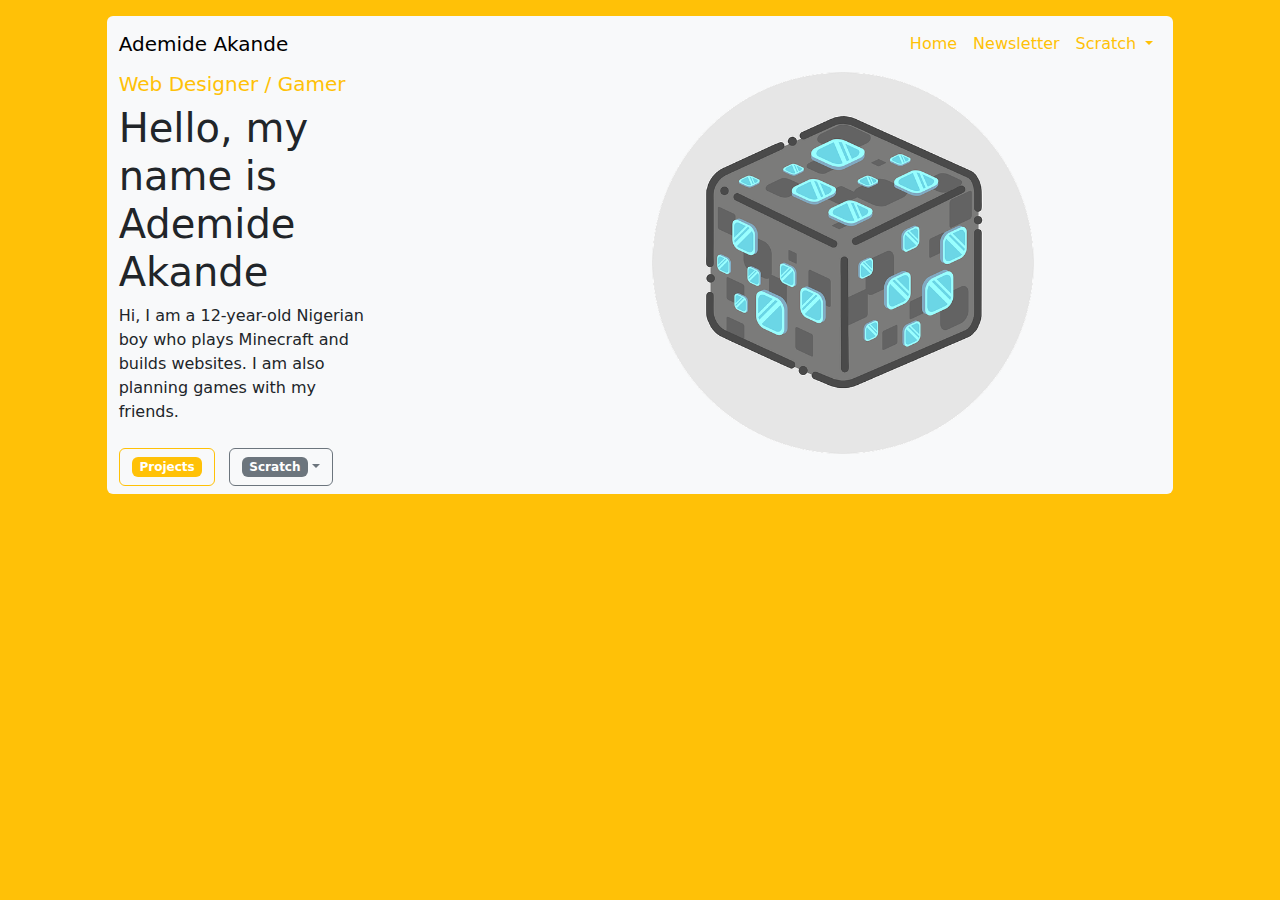
<file: index.html>
<!DOCTYPE html>
<html lang="en">
<head>
    <meta charset="UTF-8">
    <meta name="viewport" content="width=device-width, initial-scale=1.0">
    <link href="https://cdn.jsdelivr.net/npm/bootstrap@5.3.3/dist/css/bootstrap.min.css" rel="stylesheet">
</head>
<body class="bg-warning">
    <div class="container bg-light mt-3 col-sm-10 rounded">
      <div class="row">
        <div class="col-lg-12 col-sm-4">
          <!-- <nav class="navbar navbar-expand-lg navbar-light bg-light">
            <button class="navbar-toggler" type="button" data-bs-toggle="collapse" data-bs-target="#navbarTogglerDemo01" aria-controls="navbarTogglerDemo01" aria-expanded="false" aria-label="Toggle navigation">
            <span class="navbar-toggler-icon"></span>
            <a class="navbar-brand" href="">Ademide Akande</a>
            </button>
            <div class="collapse navbar-collapse" id="navbarTogglerDemo01">
              <a class="navbar-brand d-none d-md-block" href="">Ademide Akande</a>
              <ul class="navbar-nav me-auto mb-2 mb-lg-0">
                  <li class="nav-item">
                  <a class="nav-link active" aria-current="page" href="#">Home</a>
                  </li>
                  <li class="nav-item dropdown">
                    <a class="nav-link dropdown-toggle" href="#" id="navbarScrollingDropdown" role="button" data-bs-toggle="dropdown" aria-expanded="false">
                      Scratch
                    </a>
                    <ul class="dropdown-menu" aria-labelledby="navbarScrollingDropdown">
                      <li><a class="dropdown-item" href="https://scratch.mit.edu/projects/1254120163/">Narrow Escape</a></li>
                      <li><a class="dropdown-item" href="https://scratch.mit.edu/projects/1194106027/">Bug Flight</a></li>
                      <li><a class="dropdown-item" href="https://scratch.mit.edu/projects/1194499534/">Tomato Splat</a></li>
                      <li><hr class="dropdown-divider"></li>
                      <li><a class="dropdown-item" href="https://scratch.mit.edu/users/SneakyPichu13/">Profile</a></li>
                    </ul>
                  </li>
                  <li class="nav-item">
                  <a class="nav-link" href="contacts2.html" tabindex="-1" aria-disabled="false">Newsletter</a>
                  </li>
              </ul>
            </div>
          </nav> -->
        <nav class="navbar navbar-expand-lg navbar-light bg-light px-0">
            <div class="container-fluid px-0">
                <a class="navbar-brand" href="#">Ademide Akande</a>
                <button class="navbar-toggler" type="button" data-bs-toggle="collapse" data-bs-target="#navbarTogglerDemo02" aria-controls="navbarTogglerDemo02" aria-expanded="false" aria-label="Toggle navigation">
                <span class="navbar-toggler-icon"></span>
                </button>
                <div class="collapse navbar-collapse" id="navbarTogglerDemo02">
                    <ul class="navbar-nav ms-auto mb-2 mb-lg-0">
                        <li class="nav-item">
                        <a class="nav-link active text-warning" aria-current="page" href="#">Home</a>
                        </li>
                        <li class="nav-item">
                        <a class="nav-link text-warning" href="contacts2.html">Newsletter</a>
                        </li>
                        <li class="nav-item dropdown">
                            <a class="nav-link dropdown-toggle text-warning" href="#" id="navbarScrollingDropdown" role="button" data-bs-toggle="dropdown" aria-expanded="false">
                                Scratch
                            </a>
                            <ul class="dropdown-menu" aria-labelledby="navbarScrollingDropdown">
                            <li><a class="dropdown-item" href="https://scratch.mit.edu/projects/1254120163/">Narrow Escape</a></li>
                            <li><a class="dropdown-item" href="https://scratch.mit.edu/projects/1194106027/">Bug Flight</a></li>
                            <li><a class="dropdown-item" href="https://scratch.mit.edu/projects/1194499534/">Tomato Splat</a></li>
                            <li><hr class="dropdown-divider"></li>
                            <li><a class="dropdown-item" href="https://scratch.mit.edu/users/SneakyPichu13/">Profile</a></li>
                            </ul>
                        </li>
                    </ul>
                </div>
            </div>
        </nav>
        </div>
      </div>
      
      <div class="row">
        <div class="col-lg-6 col-md-6 col-sm-10">
          <h5 class="text-warning col-lg-6 col-md-6 col-sm-10">Web Designer / Gamer</h5>
          <h1 class="col-lg-6 col-md-6 col-sm-10">Hello, my name is Ademide Akande</h1>
          <p class="col-lg-6 col-md-6 col-sm-10">Hi, I am a 12-year-old Nigerian boy who plays Minecraft and builds websites. I am also planning games with my friends.</p>
          <div class="buttons">
            <button type="button" class="btn btn-outline-warning my-2"><a href="projects2.html"><span class="badge bg-warning">Projects</span></a></button>
            <button type="button" class="btn btn-outline-secondary dropdown-toggle mx-2 my-2" id="dropdownMenuButton" data-bs-toggle="dropdown"><a href="https://scratch.mit.edu/users/SneakyPichu13/"><span class="badge bg-secondary">Scratch</span></a></button>
            <div class="dropdown">
              <ul class="dropdown-menu" aria-labelledby="dropdownMenuButton">
                <li><a class="dropdown-item" href="https://scratch.mit.edu/projects/1254120163/">Narrow Escape</a></li>
                <li><a class="dropdown-item" href="https://scratch.mit.edu/projects/1194106027/">Bug Flight</a></li>
                <li><a class="dropdown-item" href="https://scratch.mit.edu/projects/1194499534/">Tomato Splat</a></li>
              </ul>
            </div>
          </div>
        </div>
        <div class="col-6">
          <img src="diamondore.png" alt="img" class="img-fluid w-75">
        </div>
      </div>
      <script src="https://cdn.jsdelivr.net/npm/bootstrap@5.3.8/dist/js/bootstrap.bundle.min.js"></script>
    </div>
</body>
</html>
</file>
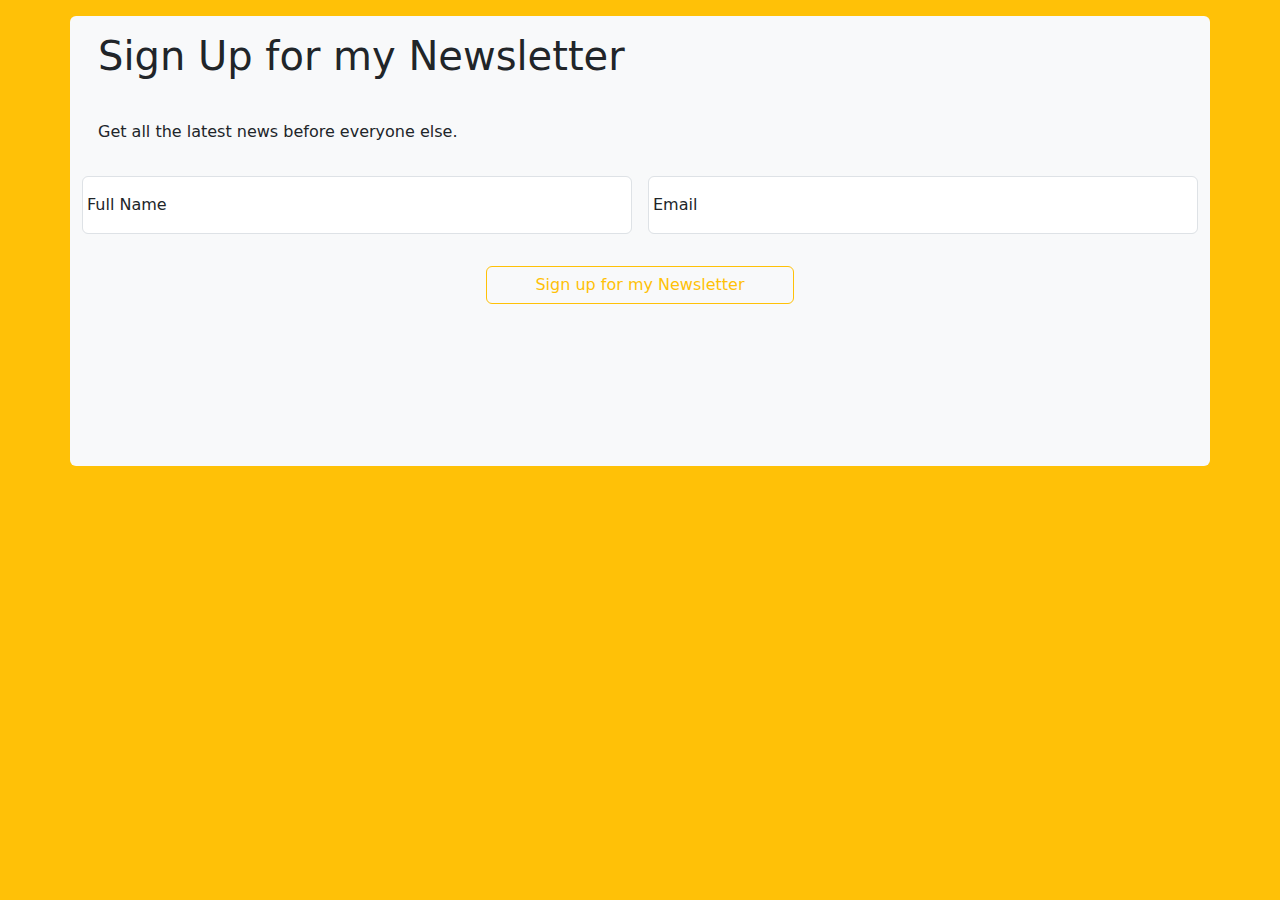
<file: contacts2.html>
<!DOCTYPE html>
<html lang="en">
<head>
    <meta charset="UTF-8">
    <meta name="viewport" content="width=device-width, initial-scale=1.0">
    <title>Sign Up for my Newsletter</title>
    <link href="https://cdn.jsdelivr.net/npm/bootstrap@5.3.3/dist/css/bootstrap.min.css" rel="stylesheet">
</head>
<body class="bg-warning">
    <div class="container bg-light rounded mt-3" style="height: 450px;">
        <h1 class="p-3">Sign Up for my Newsletter</h1>
        <p class="p-3">Get all the latest news before everyone else.</p>
        <form class="row g-3" action="index.html">
            <div class="col-lg-6 col-sm-12 form-floating">
                <input type="text" name="name" placeholder="Full Name" class="form-control">
                <label for="" class="form-label">Full Name</label>
            </div>
            <div class="col-lg-6 col-sm-12 form-floating">
                <input type="email" name="email" placeholder="Email" class="form-control">
                <label for="" class="form-label">Email</label>
            </div>
            <div class="col-12 d-flex justify-content-center p-3">
                <button type="submit" class="btn btn-outline-warning px-5">Sign up for my Newsletter</button>
            </div>
        </form>
    </div>
</body>
</html>
</file>
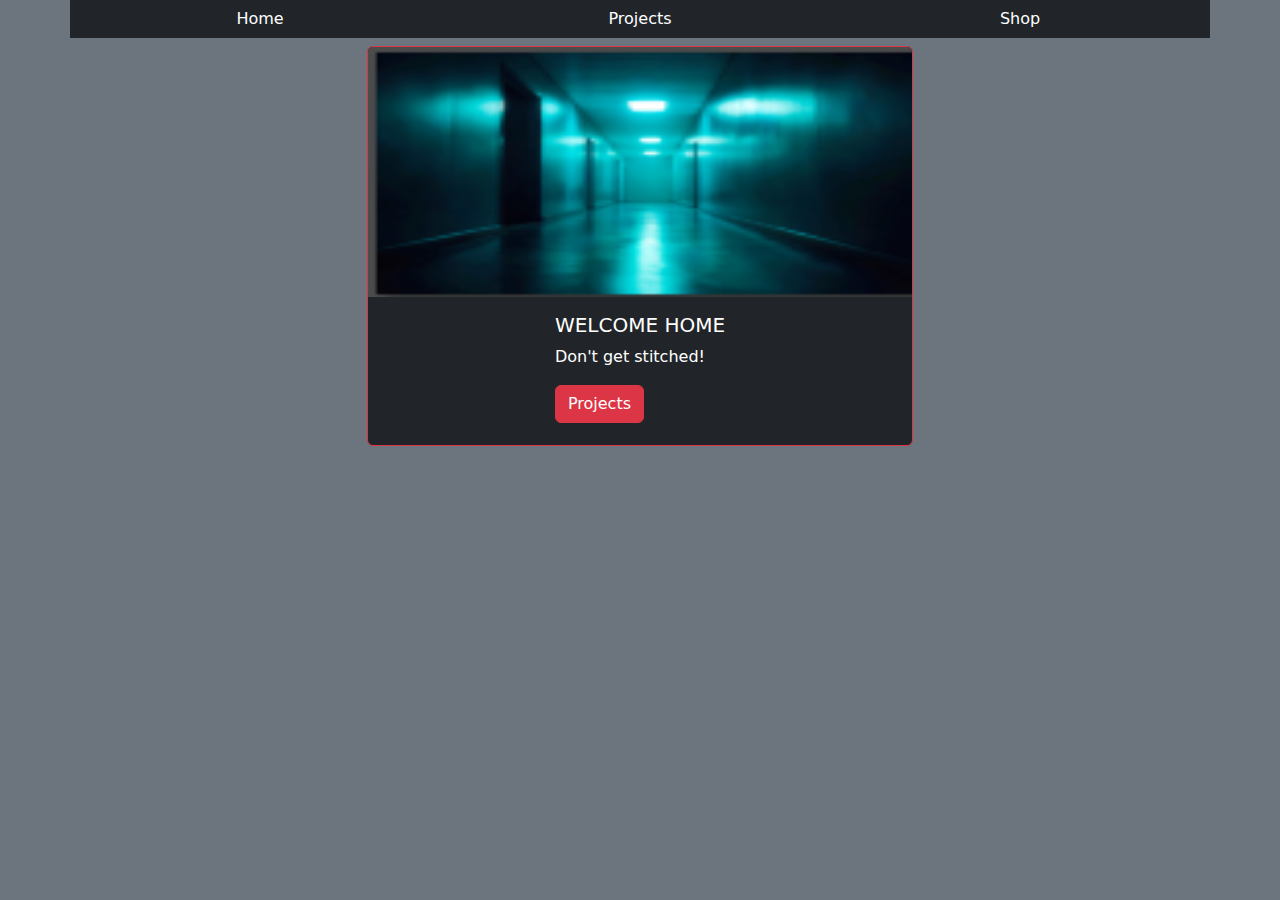
<file: pp&c2.html>
<!DOCTYPE html>
<html lang="en">
<head>
    <meta charset="UTF-8">
    <meta name="viewport" content="width=device-width, initial-scale=1.0">
    <title>Plushrift</title>
    <link href="https://cdn.jsdelivr.net/npm/bootstrap@5.3.3/dist/css/bootstrap.min.css" rel="stylesheet">
</head>
<body class="bg-secondary">
    <div class="container">
        <div class="row bg-dark">
            <div class="col-lg-4 col-md-4 col-sm-12">
                <a href="index.html" class="btn btn-dark col-12">Home</a>
            </div>
            <div class="col-lg-4 col-md-4 col-sm-12">
                <a href="projects2.html" class="btn btn-dark col-12">Projects</a>
            </div>
            <div class="col-lg-4 col-md-4 col-sm-12">
                <a href="" class="btn btn-dark col-12">Shop</a>
            </div>
            <!-- <div class="col-lg-2 col-md-2 col-sm-12">
                <a href="news.html" class="btn btn-dark">News</a>
            </div>
            <div class="col-lg-2 col-md-2 col-sm-12">
                <a href="" class="btn btn-dark">Contact</a>
            </div>
            <div class="col-lg-2 col-md-2 col-sm-12">
                <a href="" class="btn btn-dark">Questions</a>
            </div> -->
        </div>
        
        <div class="row my-2" style="align-content: center;">
            <div class="col-3 bg-secondary"></div>
            <div class="col-6">
                <div class="card text-white bg-dark border-danger col-sm-12" style="align-items: center; height: 400px;">
                    <img src="coldhall.png" class="card-img-top" alt="..." style="max-width: 100%; height: 250px;">
                    <div class="card-body">
                        <h5 class="card-title">WELCOME HOME</h5>
                        <p class="card-text">Don't get stitched!</p>
                        <a href="projects2.html" class="btn btn-danger">Projects</a>
                    </div>
                </div>
            </div>
            <div class="col-3 bg-secondary d-none d-lg-block"></div>
        </div>
        
    </div>
</body>
</html>
</file>
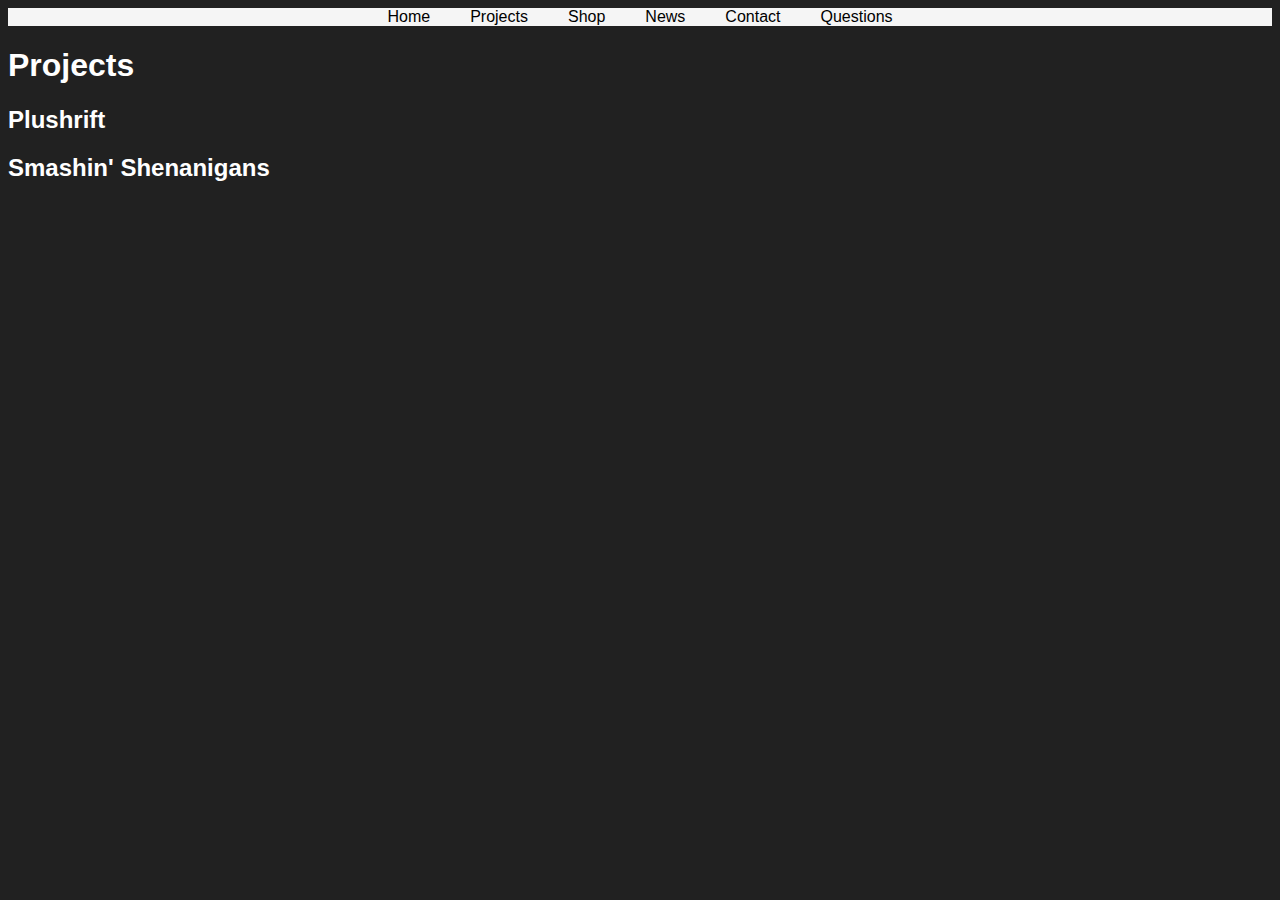
<file: projects2.html>
<!DOCTYPE html>
<html lang="en">
<head>
    <meta charset="UTF-8">
    <meta name="viewport" content="width=device-width, initial-scale=1.0">
    <title>Projects</title>
    <link rel="stylesheet" href="projects2.css">
</head>
<body>
    <div class="container">
        <div class="row">
            <ul>
                <li><a href="index.html" class="li">Home</a></li>
                <li><a href="" class="li">Projects</a></li>
                <li><a href="" class="li">Shop</a></li>
                <li><a href="" class="li">News</a></li>
                <li><a href="" class="li">Contact</a></li>
                <li><a href="" class="li">Questions</a></li>
            </ul>
        </div>
        <div class="row">
            <div class="col">
                <h1>Projects</h1>
                <h2><a href="pp&c2.html">Plushrift</a></h2>
                <h2><a href="wireframe.html">Smashin' Shenanigans</a></h2>
            </div>
        </div>
    </div>
</body>
</html>
</file>
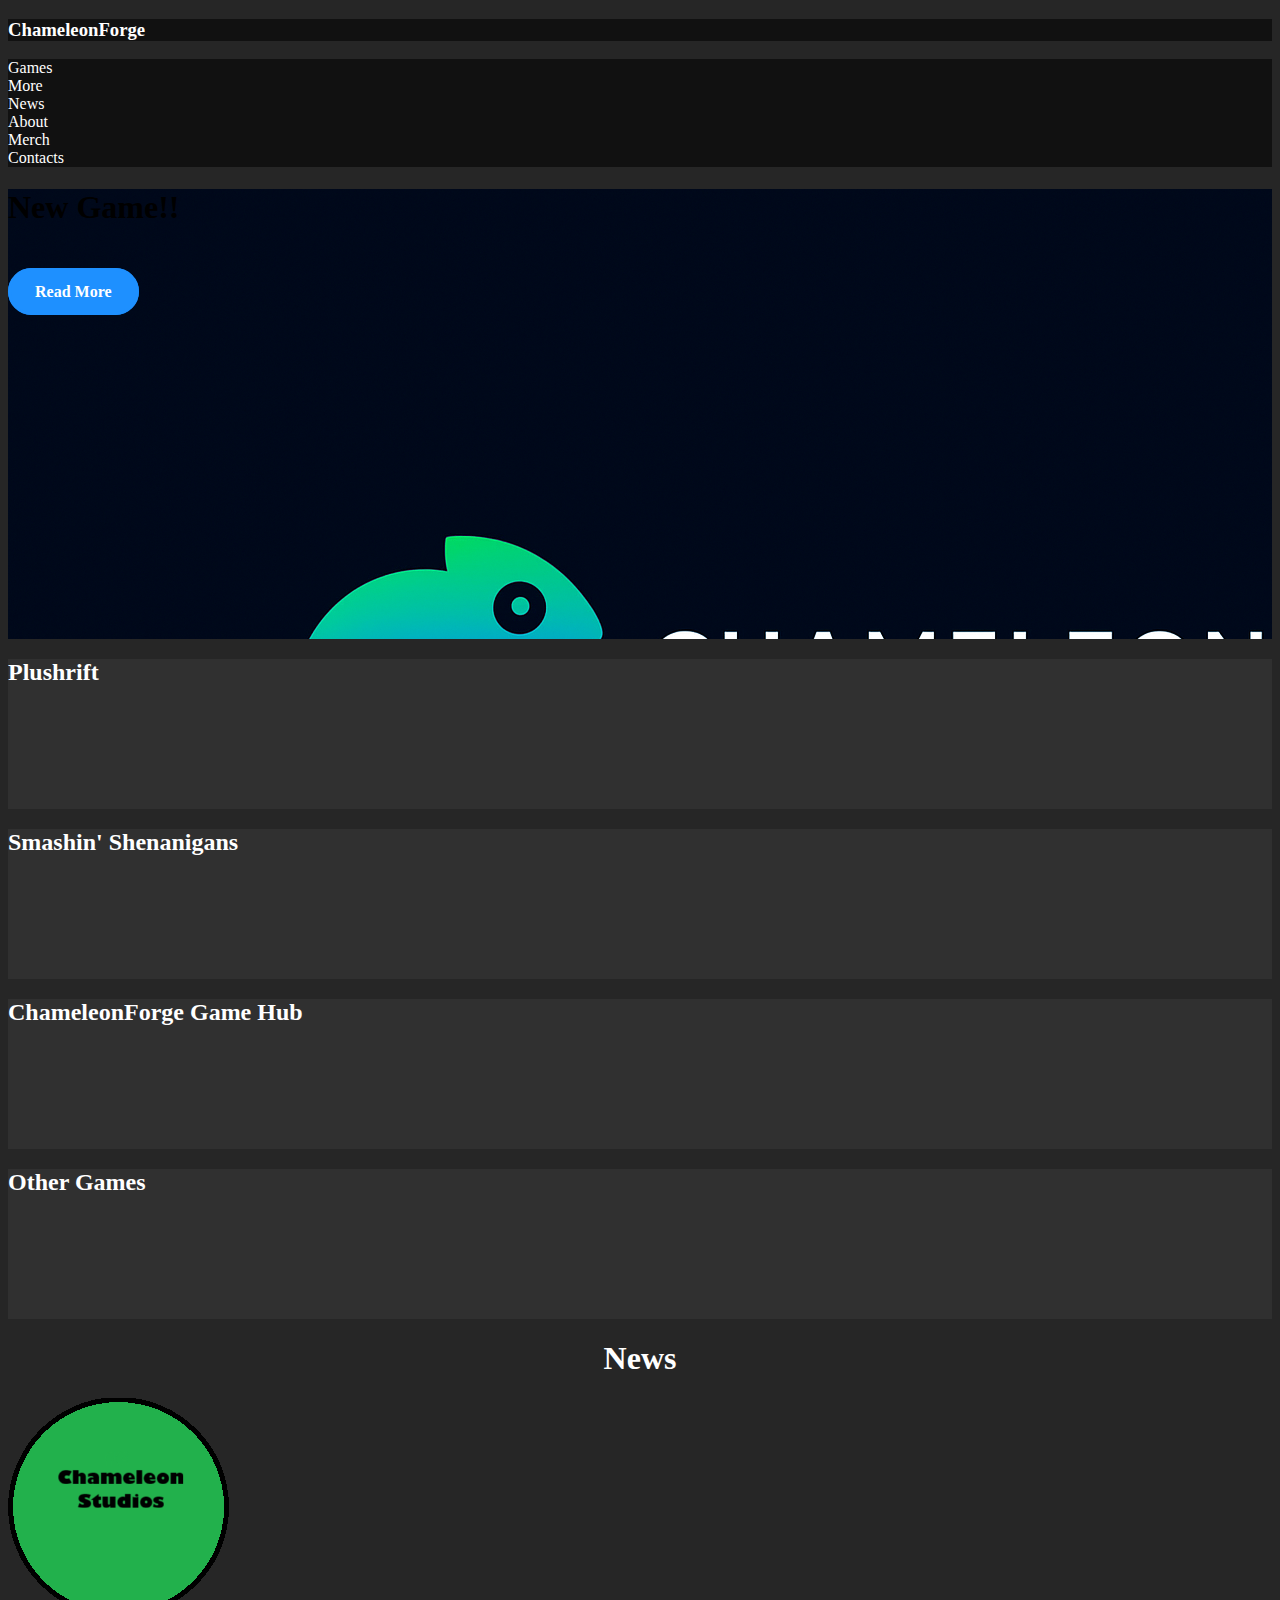
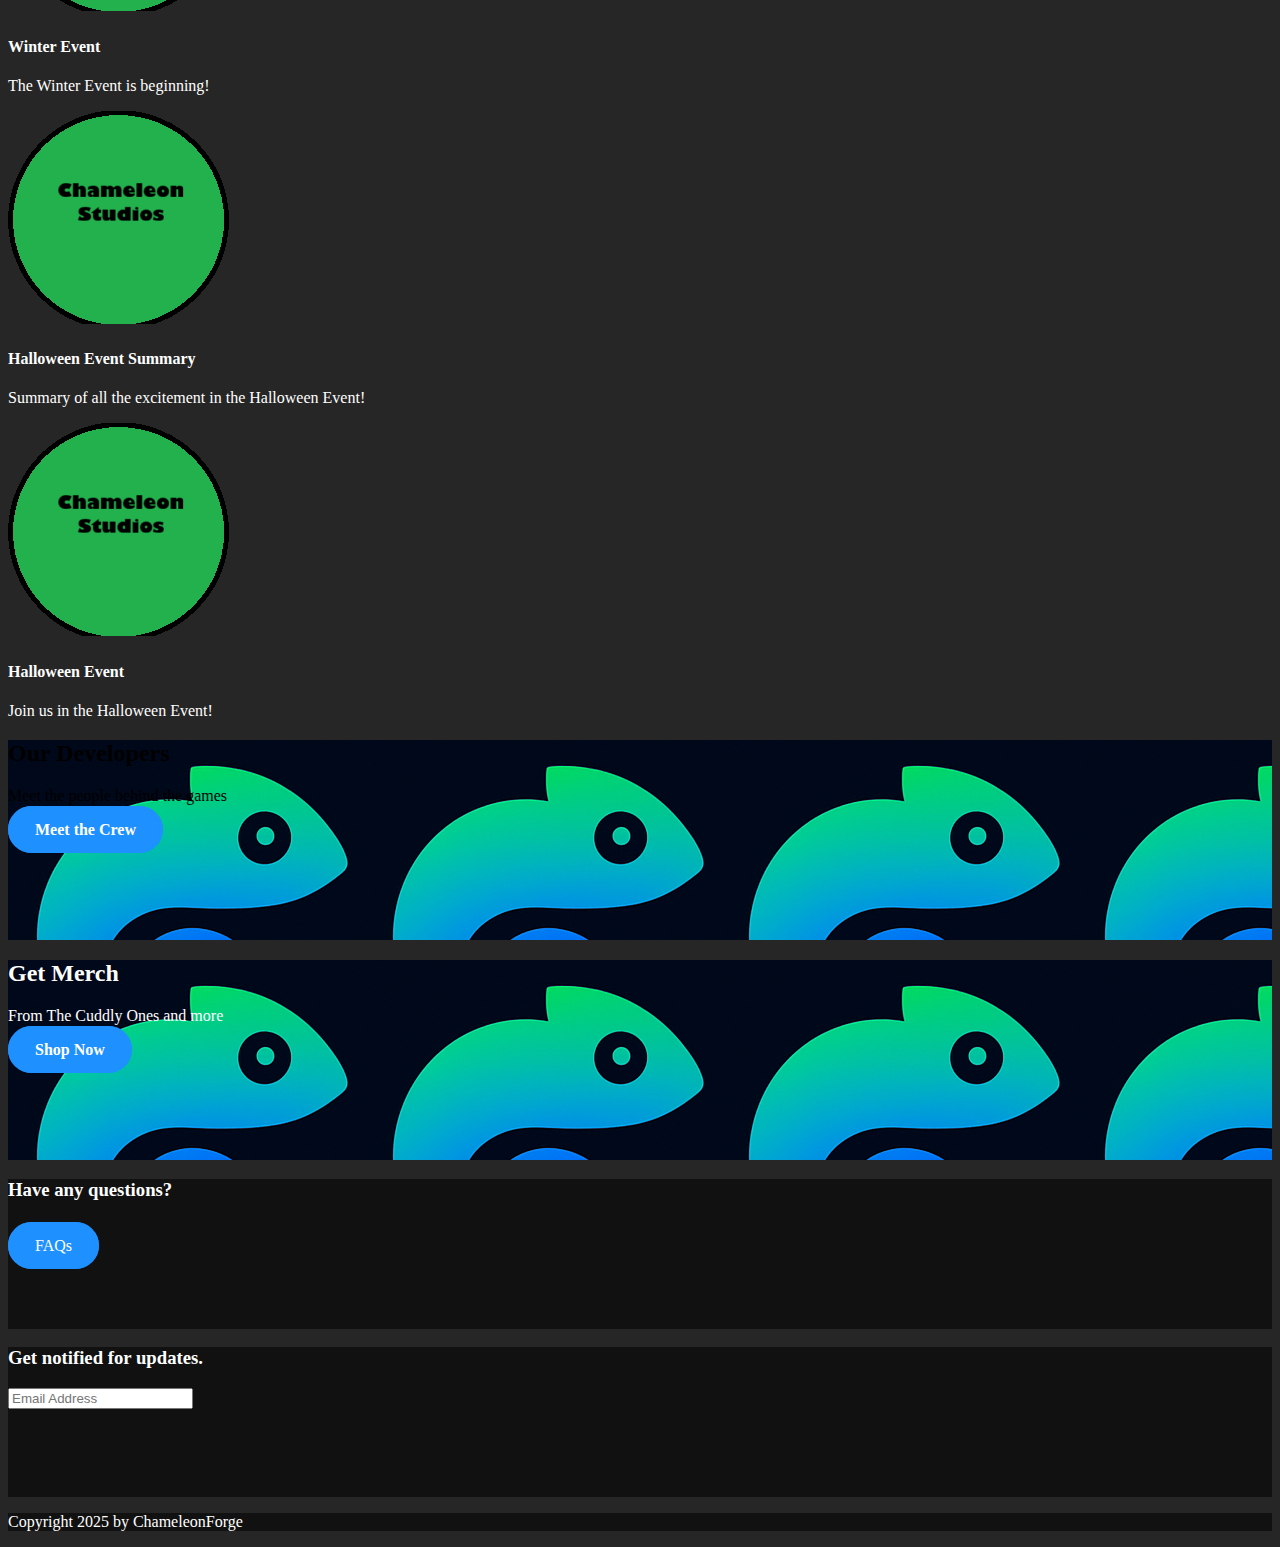
<file: replicate.html>
<!DOCTYPE html>
<html lang="en">
<head>
    <meta charset="UTF-8">
    <meta name="viewport" content="width=device-width, initial-scale=1.0">
    <title></title>
    <link href="https://cdn.jsdelivr.net/npm/bootstrap@5.0.2/dist/css/bootstrap.min.css" rel="stylesheet" integrity="sha384-EVSTQN3/azprG1Anm3QDgpJLIm9Nao0Yz1ztcQTwFspd3yD65VohhpuuCOmLASjC" crossorigin="anonymous">
    <style>
        body{
            background-color: #262626;
        }
        .col a{
            color: white;
            text-decoration: none;
        }
        .col{
            background-color: #111111;
        }
        .col h3{
            color: white;
        }
        .col a:hover{
            color: lightgrey;
        }
        .news{
            background-image: url(cstudioslogo.png);
            height: 450px;
        }
        .news a{
            background-color: dodgerblue;
            border: 3px solid dodgerblue;
            padding: 12px 24px;
            border-radius: 40px;
            color: white;
            text-decoration: none;
        }
        .games{
            background-color: #303030;
            height: 150px;
        }
        .games a{
            color: white;
            text-decoration: none;
        }
        .newsheader{
            color: white;
            display: flex;
            justify-content: center;
        }
        .newspar{
            color: white;
        }
        .devs{
            background-image: url(cstudioslogochamel.png);
            height: 200px;
        }
        .devs a{
            background-color: dodgerblue;
            border: 3px solid dodgerblue;
            padding: 12px 24px;
            border-radius: 40px;
            color: white;
            text-decoration: none;
        }
        .merch{
            background-image: url(cstudioslogochamel.png);
            height: 200px;
            color: white;
        }
        .merch a{
            background-color: dodgerblue;
            border: 3px solid dodgerblue;
            padding: 12px 24px;
            border-radius: 40px;
            color: white;
            text-decoration: none;
        }
        .enquiry{
            background-color: #111111;
            height: 150px;
            color: white;
        }
        .enquiry a{
            background-color: dodgerblue;
            border: 3px solid dodgerblue;
            padding: 12px 24px;
            border-radius: 40px;
            color: white;
            text-decoration: none;
        }
        .footer{
            background-color: #111111;
            color: white;
        }
    </style>
</head>
<body>
    <div class="container">
        <div class="row">
            <div class="col">
                <h3>ChameleonForge</h3>
            </div>
            <div class="col">
                <a href="">Games</a>
            </div>
            <div class="col">
                <a href="">More</a>
            </div>
            <div class="col">
                <a href="">News</a>
            </div>
            <div class="col">
                <a href="">About</a>
            </div>
            <div class="col">
                <a href="">Merch</a>
            </div>
            <div class="col">
                <a href="contacts2.html">Contacts</a>
            </div>
        </div>
        <div class="row">
            <div class="news">
                <h1>New Game!!</h1><br><br>
                <a href=""><b>Read More</b></a>
            </div>
        </div>
        <div class="row">
            <div class="games col-lg-3 col-md-6">
                <h2><a href="pp&c2.html">Plushrift</a></h2>
            </div>
            <div class="games col-lg-3 col-md-6">
                <h2><a href="wireframe.html">Smashin' Shenanigans</a></h2>
            </div>
            <div class="games col-lg-3 col-md-6">
                <h2><a href="">ChameleonForge Game Hub</a></h2>
            </div>
            <div class="games col-lg-3 col-md-6">
                <h2><a href="projects2.html">Other Games</a></h2>
            </div>
        </div>
        <div class="row">
            <h1 class="newsheader">News</h1>
            <div class="newspar col-md-12 col-lg-4">
                <img src="cstudios.png" alt="">
                <h4>Winter Event</h4>
                <p>The Winter Event is beginning!</p>
            </div>
            <div class="newspar col-md-12 col-lg-4">
                <img src="cstudios.png" alt="">
                <h4>Halloween Event Summary</h4>
                <p>Summary of all the excitement in the Halloween Event!</p>
            </div>
            <div class="newspar col-md-12 col-lg-4">
                <img src="cstudios.png" alt="">
                <h4>Halloween Event</h4>
                <p>Join us in the Halloween Event!</p>
            </div>
        </div>
        <div class="row">
            <div class="devs">
                <h2>Our Developers</h2>
                <p>Meet the people behind the games</p>
                <a href=""><b>Meet the Crew</b></a>
            </div>
        </div>
        <div class="row">
            <div class="merch">
                <h2>Get Merch</h2>
                <p>From The Cuddly Ones and more</p>
                <a href=""><b>Shop Now</b></a>
            </div>
        </div>
        <div class="row">
            <div class="enquiry col-md-6 faq">
                <h3>Have any questions?</h3><br>
                <a href="">FAQs</a>
            </div>
            <div class="enquiry col-md-6 newsletter">
                <h3>Get notified for updates.</h3>
                <input type="email" name="email" id="email" placeholder="Email Address">
            </div>
        </div>
        <div class="row">
            <div class="footer">
                <p>Copyright 2025 by ChameleonForge</p>
            </div>
        </div>
    </div>
</body>
</html>
</file>
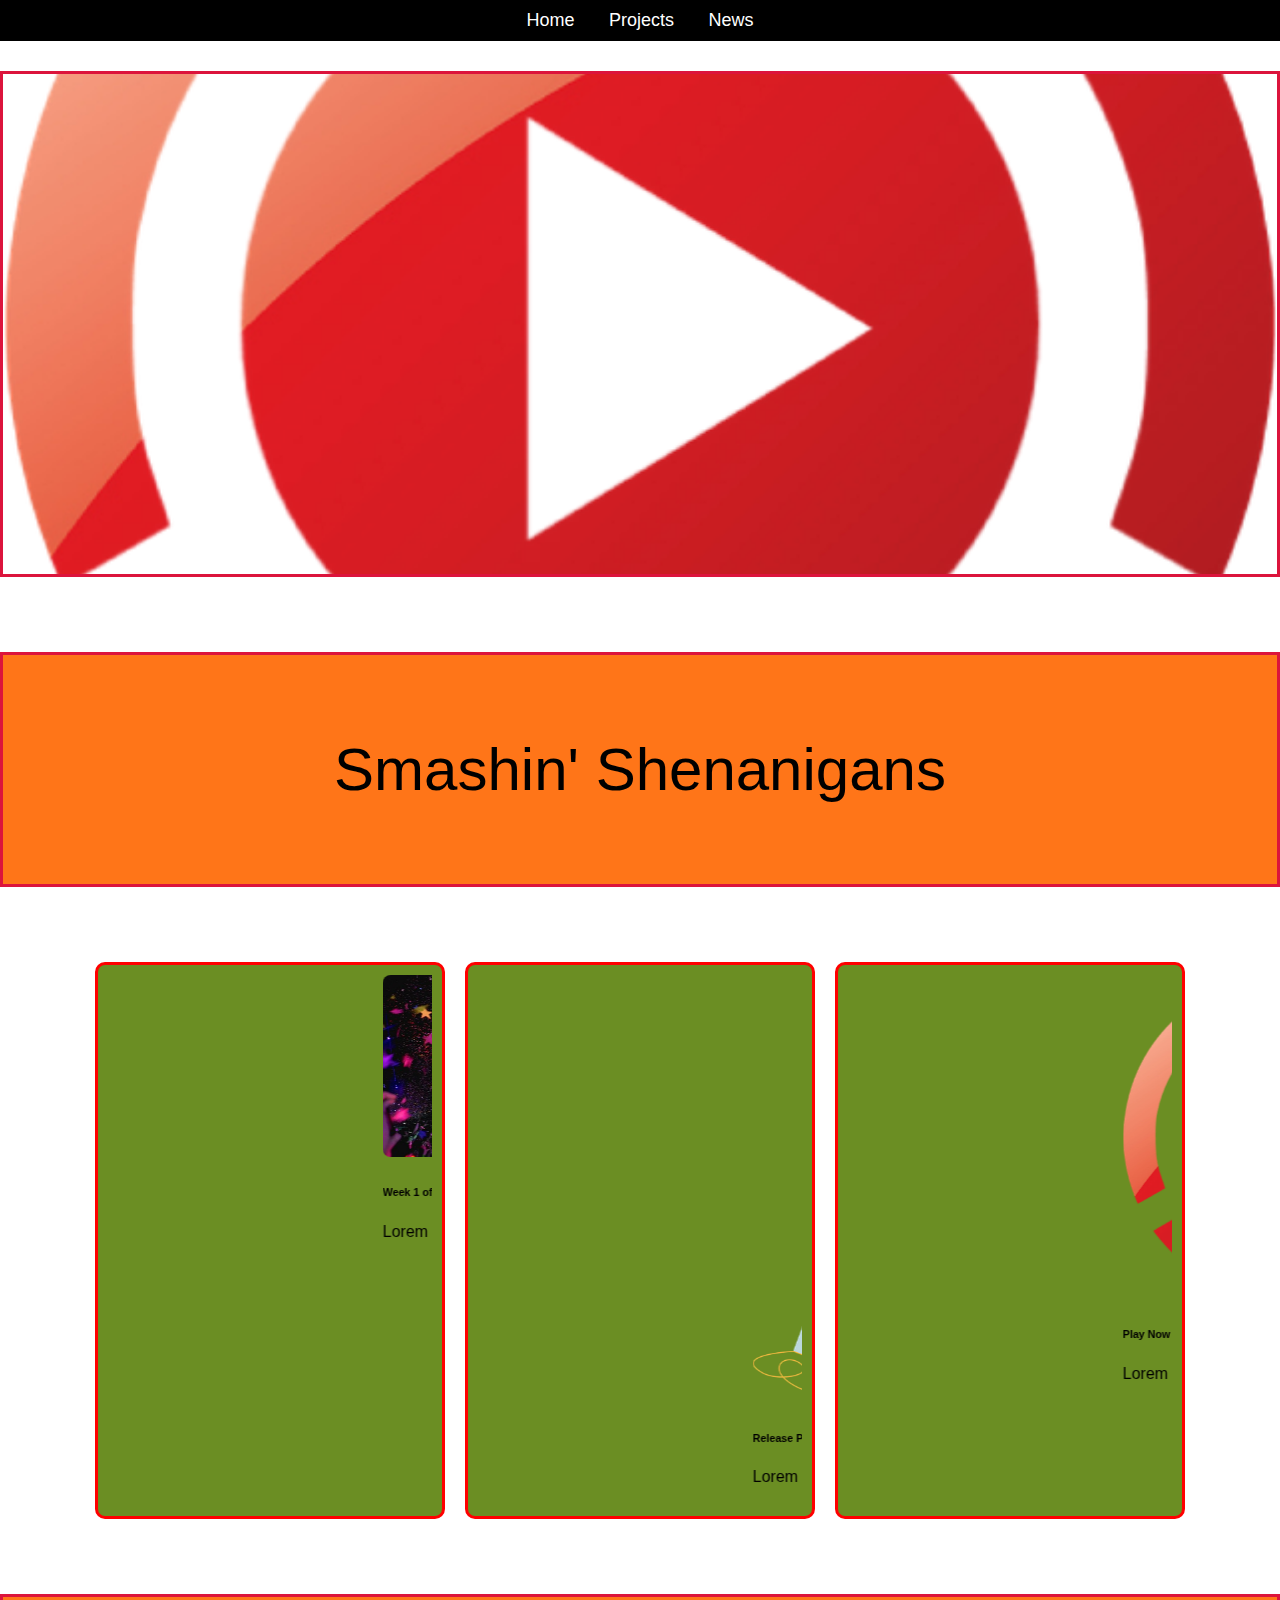
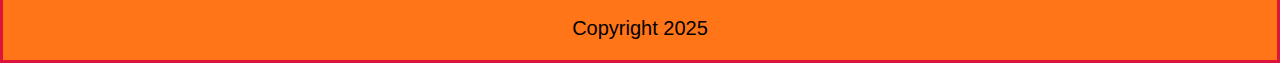
<file: wireframe.html>
<!DOCTYPE html>
<html lang="en">
<head>
    <meta charset="UTF-8">
    <meta name="viewport" content="width=device-width, initial-scale=1.0">
    <title>Smashin' Shenanigans</title>
    <link rel="stylesheet" href="wireframe.css">
</head>
<body>
    <div class="container">
        <div class="nav">
            <div>
                <a href="index.html">Home</a>
                <a href="projects2.html">Projects</a>
                <a href="">News</a>
            </div>
        </div>
        <div class="banner">
            <img src="play-button.png" alt="banner" class="bannerc">
        </div>
        <div class="features">
            <div>
            <p>Smashin' Shenanigans</p>
            </div>
        </div>
        <div class="row">
            <div class="col">
                <marquee>
                    <img src="concert.jpg" alt="autumn.jpg">
                    <h6>Week 1 of the Release Party Quests</h6>
                    <p>Lorem ipsum dolor sit amet consectetur adipisicing elit.</p>
                </marquee>
            </div>
            <div class="col">
                <marquee>
                    <img src="happy-birthday.png" alt="autumn.jpg">
                    <h6>Release Party Cosmetics Revealed</h6>
                    <p>Lorem ipsum dolor sit amet consectetur adipisicing elit.</p>
                </marquee>
            </div>
            <div class="col">
                <marquee>
                    <img src="play-button.png" alt="autumn.jpg">
                    <h6>Play Now</h6>
                    <p>Lorem ipsum dolor sit amet consectetur adipisicing elit.</p>
                </marquee>
            </div>
        </div>
        <div class="footer">
            <div>Copyright 2025</div>
        </div>
    </div>
</body>
</html>
</file>
<file: projects2.css>
body{
    background-color: #000000de;
    color: white;
}
ul{

    display: flex;
    justify-content: center;
    padding: 0px;
    margin: 0px;
    list-style-type: none;
    background-color: whitesmoke;
}
.li{
    margin: 20px;
    color: black;
    text-decoration: none;
}
*{
    font-family: Verdana, Geneva, Tahoma, sans-serif;
}
a{
    color: white;
    text-decoration: none;
    cursor: pointer; 
}
</file>
<file: wireframe.css>
body {
    background-color: white;
    overflow-x: hidden;
    margin: 0;
    font-family: sans-serif;
}

.nav {
    background-color: black;
    display: flex;
    justify-content: center;
    flex-wrap: wrap;
    padding: 10px 0;
}

a {
    color: white;
    text-decoration: none;
    margin: 10px 15px;
    font-size: 18px;
}

.banner {
    position: relative;
    display: flex;
    justify-content: center;
    align-items: center;
    width: 100%;
    margin-top: 30px;
    overflow: hidden;
}

.bannerc {
    width: 100%;
    height: auto;
    max-height: 500px;
    object-fit: cover;
    border: 3px solid crimson;
}

.features {
    background-color: #ff7518;
    border: 3px solid crimson;
    font-size: 60px;
    display: flex;
    justify-content: center;
    align-items: center;
    margin-top: 75px;
    padding: 20px;
    text-align: center;
}

.row {
    display: flex;
    flex-wrap: wrap;
    justify-content: center;
    gap: 20px;
    margin-top: 75px;
    padding: 0 20px;
}

.col {
    background-color: olivedrab;
    border: 3px solid red;
    border-radius: 10px;
    width: 350px;
    max-width: 100%;
    padding: 10px;
    text-align: center;
    box-sizing: border-box;
}

.col img {
    width: 100%;
    height: auto;
    border-radius: 8px;
}

.footer {
    background-color: #ff7518;
    border: 3px solid crimson;
    font-size: 20px;
    display: flex;
    justify-content: center;
    align-items: center;
    margin-top: 75px;
    padding: 20px;
}

@media screen and (max-width: 768px) {
    .features {
        font-size: 40px;
    }
    .col {
        width: 80%;
    }
}

@media screen and (max-width: 480px) {
    a {
        font-size: 16px;
        margin: 5px;
    }
    .features {
        font-size: 30px;
    }
}
</file>
